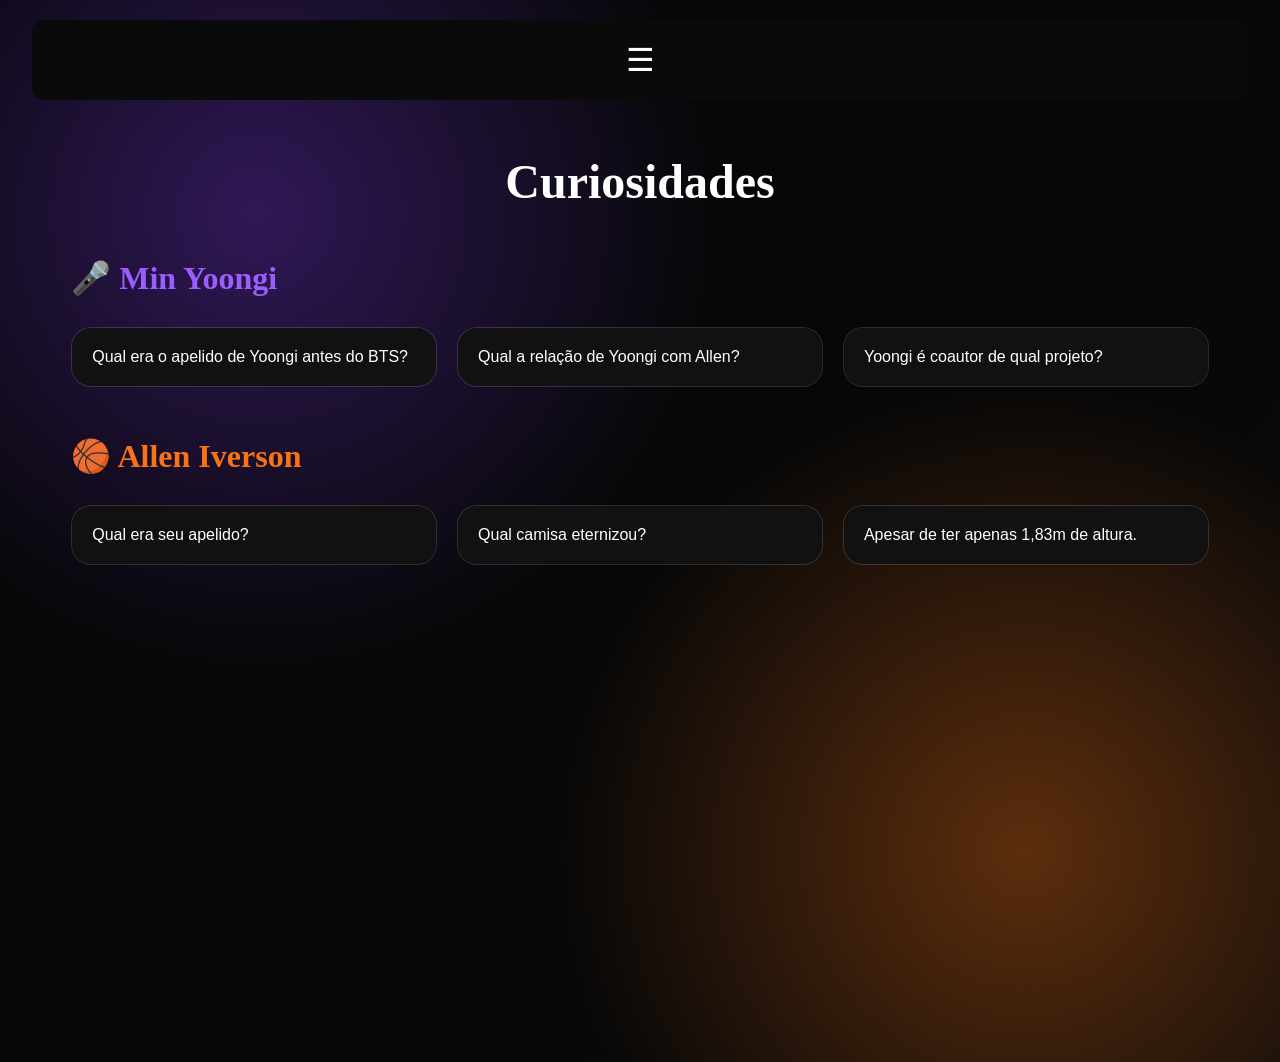
<file: view/Curiosidades.html>
<!DOCTYPE html>
<html lang="pt-br">

<head>
    <meta charset="UTF-8">
    <meta name="viewport" content="width=device-width, initial-scale=1.0">
    <title>Curiosidades</title>
    <link rel="stylesheet" href="../CSS/Curiosidade.css">
</head>

<body>

    <!----------------Abaixo o Header junto com a nav---------------------->
    <header id="header">
        <nav class="nav">

            <button class="menu-btn">
                ☰
            </button>

            <ul class="menu-lista">
                <li><a href="../index.html">início</a></li>
                <li><a href="../view/Galeria.html">Galeria</a></li>
                <li><a href="../view/Timeline.html">Timeline</a></li>
                <li><a href="../view/Premios.html">Premios</a></li>
                <li><a href="../view/Quiz.html">Quiz</a></li>
            </ul>

        </nav>
    </header>

    <!----------------Abaixo a main---------------------->

    <main>

        <section class="curiosidades">

            <p class="titulo-pagina">
                Curiosidades
            </p>

            <div class="categoria yoongi-titulo">
                🎤 Min Yoongi
            </div>

            <div class="cards-curiosidades">

                <div class="curiosidade">
                    <button class="pergunta">
                        Qual era o apelido de Yoongi antes do BTS?
                    </button>

                    <div class="resposta">
                        Antes do BTS, Yoongi utilizava o nome "Gloss".
                    </div>
                </div>

                <div class="curiosidade">
                    <button class="pergunta">
                        Qual a relação de Yoongi com Allen?
                    </button>

                    <div class="resposta">
                        Joga basquete desde muito jovem e tinha como ídolo o ex astro do basquete Allen Iverson.
                    </div>
                </div>

                <div class="curiosidade">
                    <button class="pergunta">
                        Yoongi é coautor de qual projeto?
                    </button>

                    <div class="resposta">
                        Ele é coautor do programa MIND (Music, Interaction, Network and Diversity), um programa de musicoterapia para o desenvolvimento de habilidades de crianças autistas.
                    </div>
                </div>

            </div>

            <div class="categoria iverson-titulo">
                🏀 Allen Iverson
            </div>

            <div class="cards-curiosidades">

                <div class="curiosidade">
                    <button class="pergunta">
                        Qual era seu apelido?
                    </button>

                    <div class="resposta">
                        "The Answer".
                    </div>
                </div>

                <div class="curiosidade">
                    <button class="pergunta">
                        Qual camisa eternizou?
                    </button>

                    <div class="resposta">
                        A camisa número 3 do Philadelphia 76ers.
                    </div>
                </div>

                <div class="curiosidade">
                    <button class="pergunta">
                        Apesar de ter apenas 1,83m de altura.
                    </button>

                    <div class="resposta">
                        Tornou-se um dos maiores pontuadores da história da NBA.
                    </div>
                </div>

            </div>

        </section>

    </main>


    <script src="../JS/Curiosidade.js"></script>
    <script src="../JS/menu.js"></script>

</body>

</html>
</file>
<file: CSS/Curiosidade.css>
body{
    min-height:100vh;
    background:
    radial-gradient(
        circle at 20% 20%,
        rgba(124,58,237,.35),
        transparent 35%
    ),

    radial-gradient(
        circle at 80% 80%,
        rgba(249,115,22,.35),
        transparent 35%
    ),

    linear-gradient(
        135deg,
        #050505,
        #090909
    );
    color:white;
}

@viewport {
    width: device-width;
    zoom: 1.0;
}

html {
    scroll-behavior: smooth;
}

/*-------------------Topo abaixo--------------------------*/


header {
    position: fixed;
    top: 20px;
    left: 50%;
    transform: translateX(-50%);
    width: 95%;
    max-width: 1800px;
    height: 80px;
    background: #0a0a0a;
    border-radius: 12px;
    display: flex;
    justify-content: center;
    align-items: center;
    transition: all .5s cubic-bezier(.22, 1, .36, 1);
    z-index: 999;
}

.nav {
    display: flex;
    justify-content: center;
    align-items: center;
    width: 100%;
    height: 100%;
}

/* botão hamburguer */

.menu-btn {
    position: absolute;
    background: none;
    border: none;
    margin-left: 0, 5vw;
    color: white;
    font-size: 32px;
    cursor: pointer;
    opacity: 1;
    transition: .4s ease;
}

/* menu escondido */

.menu-lista {
    display: flex;
    list-style: none;
    gap: 40px;
    padding: 0;
    margin: 0;
    opacity: 0;
    visibility: hidden;
    transform: translateY(-10px);
    transition: .4s ease;
}

.menu-lista a {
    color: white;
    text-decoration: none;
    font-weight: 500;
}

.menu-lista a:hover {
    color: #43c5e6;
}

/* navbar reduzida */

header.flotante {
    width: 75%;
    max-width: 1200px;
    height: 60px;
    border-radius: 24px;
    background: rgba(10, 10, 10, .85);
    backdrop-filter: blur(10px);
    box-shadow: 0 10px 30px rgba(0, 0, 0, .3);
}

/* esconde hamburguer */

header.flotante .menu-btn {
    opacity: 0;
    visibility: hidden;
    position: absolute;
}

/* mostra links */

header.flotante .menu-lista {
    opacity: 1;
    visibility: visible;
    transform: translateY(0);
}

/*-------------------Main Content abaixo--------------------------*/

.curiosidades{
    width:min(1200px,90%);
    margin:100px auto;
}

.titulo-pagina{
    text-align:center;
    font-size:3rem;
    font-weight:700;
    color:white;
    margin-top:12vw;
}

.categoria{
    font-size:2rem;
    font-weight:bold;
    margin:50px 0 30px;
}

.yoongi-titulo{
    color:#9c5cff;
}

.iverson-titulo{
    color:#f97316;
}

.cards-curiosidades{
    display:grid;
    grid-template-columns:
    repeat(auto-fit,minmax(300px,1fr));

    gap:20px;
}

.curiosidade{
    background:
    linear-gradient(
        145deg,
        rgba(255,255,255,.05),
        rgba(255,255,255,.02)
    );
    backdrop-filter:blur(10px);
    border:1px solid rgba(255,255,255,.08);
    border-radius:20px;
    overflow:hidden;
    transition:.4s;
}

.curiosidade:hover{
    transform:translateY(-8px);
    box-shadow:
    0 10px 25px rgba(0,0,0,.4);
}

.curiosidade.ativa .resposta{
    max-height:150px;
    padding:20px;
}


.curiosidade{
    background:
    rgba(255,255,255,.05);
    backdrop-filter:blur(10px);
    border:1px solid rgba(255,255,255,.1);
    border-radius:20px;
    overflow:hidden;
    transition:.4s;
}

.curiosidade:hover{
    transform:translateY(-8px);
    box-shadow:
    0 0 25px rgba(124,58,237,.25);
}

.pergunta{
    width:100%;
    padding:20px;
    border:none;
    background:#111;
    color:white;
    cursor:pointer;
    text-align:left;
    font-size:1rem;
}

.resposta{
    max-height:0;
    overflow:hidden;
    background:#1c1c1c;
    color:#ddd;
    padding:0 20px;
    transition:.4s;
}
</file>
